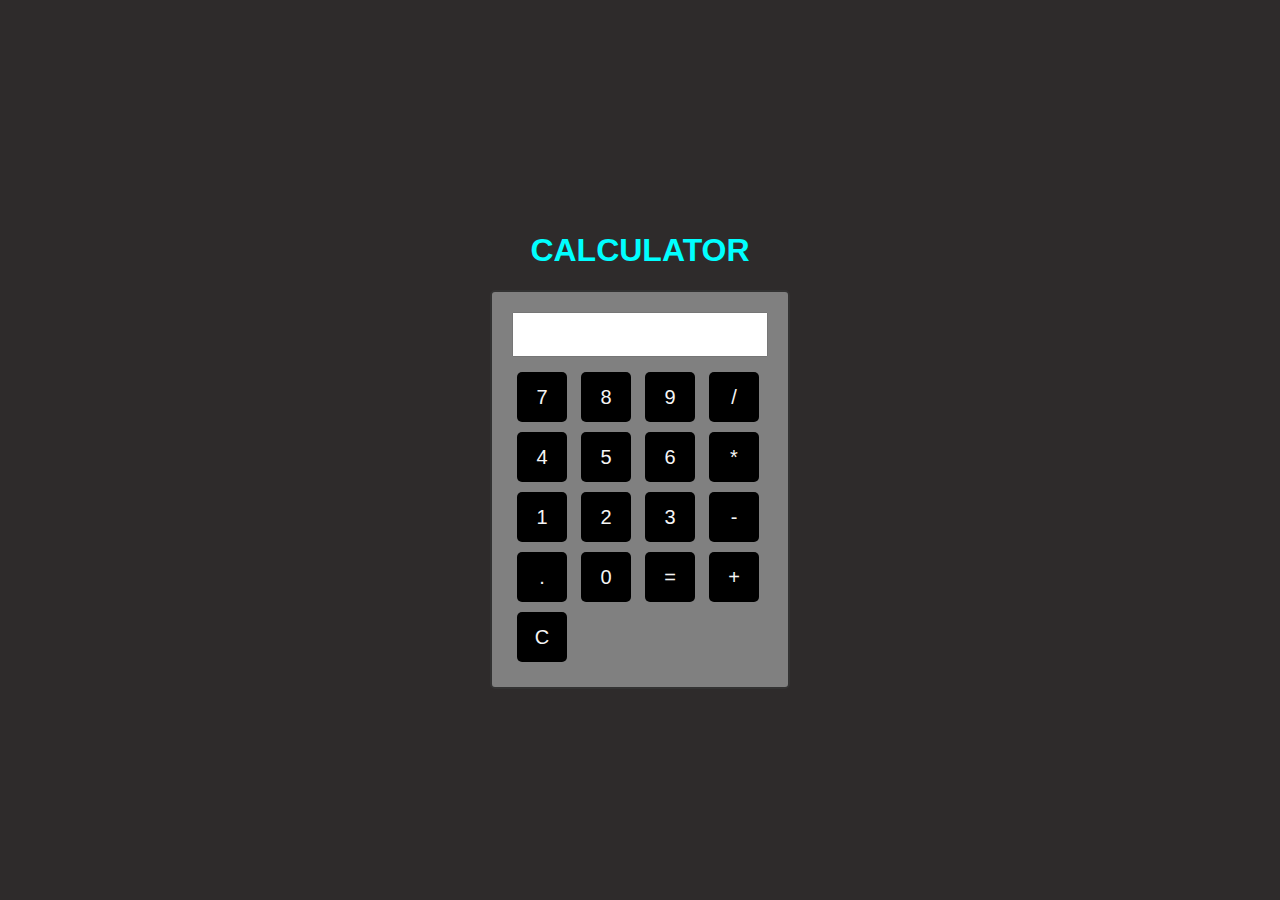
<file: Calculator/index.html>
<!DOCTYPE html>
<html lang="en">
<head>
  <meta charset="UTF-8">
  <meta name="viewport" content="width=device-width, initial-scale=1.0">
  <title>Calculator</title>
  <link rel="stylesheet" href="styles.css">
</head>
<body>
  <div class="heading">
    <h1>CALCULATOR</h1>
  </div>
  <div class="calculator">
    <input type="text" id="result" readonly>
    <div>
      <button onclick="appendToResult('7')">7</button>
    </div>
    <div>
      <button onclick="appendToResult('8')">8</button>
    </div>
    <div>
      <button onclick="appendToResult('9')">9</button>
    </div>
    <div>
      <button onclick="appendToResult('/')">/</button>
    </div>
    <div>
      <button onclick="appendToResult('4')">4</button>
    </div>
    <div>
      <button onclick="appendToResult('5')">5</button>
    </div>
    <div>
      <button onclick="appendToResult('6')">6</button>
    </div>
    <div>
      <button onclick="appendToResult('*')">*</button>
    </div>
    <div>
      <button onclick="appendToResult('1')">1</button>
    </div>
    <div>
      <button onclick="appendToResult('2')">2</button>
    </div>
    <div>
      <button onclick="appendToResult('3')">3</button>
    </div>
    <div>
      <button onclick="appendToResult('-')">-</button>
    </div>
    <div>
      <button onclick="appendToResult('.')">.</button>
    </div>
    <div>
      <button onclick="appendToResult('0')">0</button>
    </div>
    <div>
      <button onclick="calculate()">=</button>
    </div>
    <div>
      <button onclick="appendToResult('+')">+</button>
    </div>
    <div>
      <button onclick="clearResult()">C</button>
    </div>
  </div>
  
  <script>
    function appendToResult(value) {
      document.getElementById('result').value += value;
    }
    
    function calculate() {
      try {
        document.getElementById('result').value = eval(document.getElementById('result').value);
      } catch (error) {
        document.getElementById('result').value = 'Error';
      }
    }
    
    function clearResult() {
      document.getElementById('result').value = '';
    }
  </script>
</body>
</html>
</file>
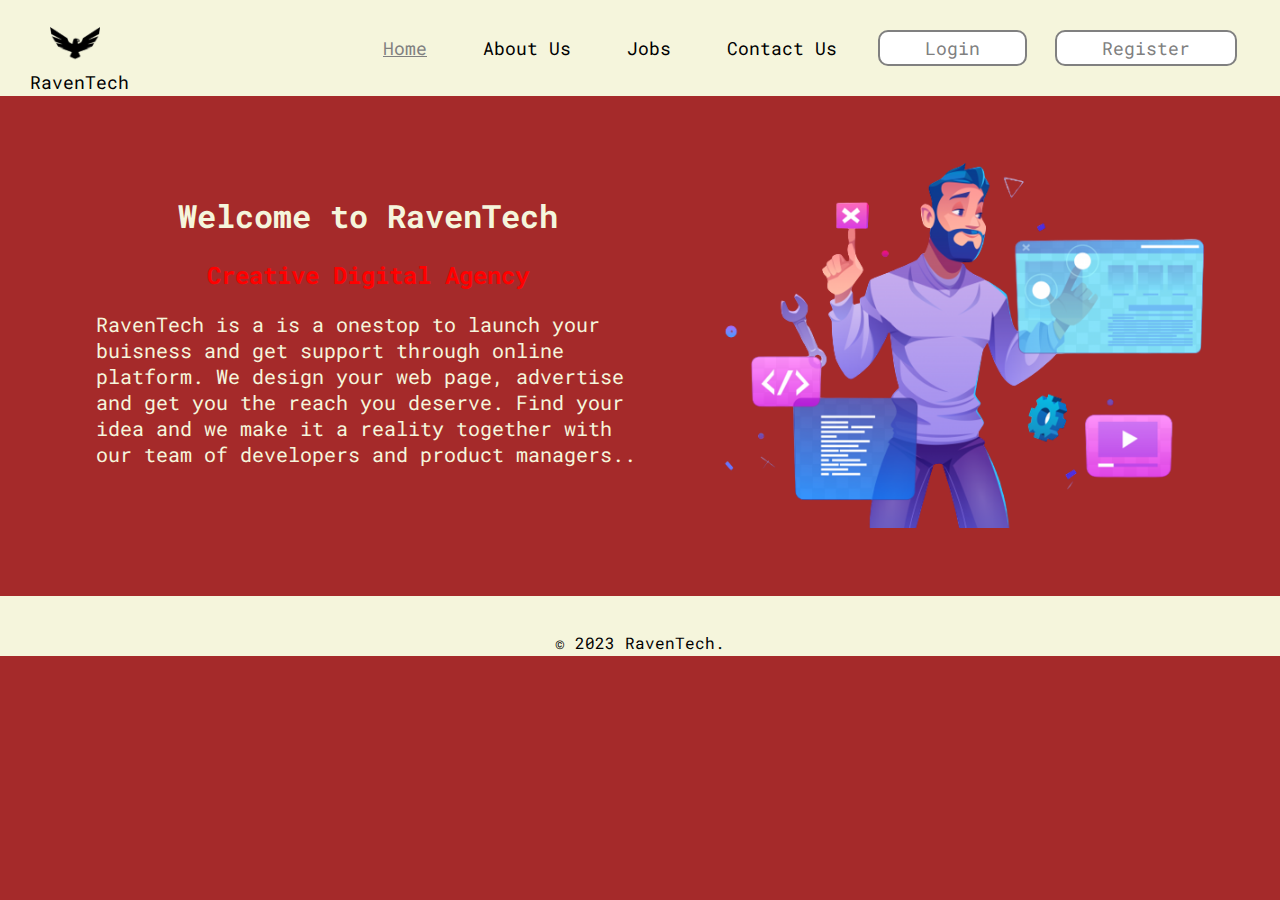
<file: Landing page/index.html>
<!DOCTYPE html>
<html lang="en">

<head>
    <meta charset="UTF-8">
    <meta http-equiv="X-UA-Compatible" content="IE=edge">
    <meta name="viewport" content="width=device-width, initial-scale=1.0">
    <title>Landing Page</title>
</head>
<link rel="preconnect" href="https://fonts.googleapis.com">
<link rel="preconnect" href="https://fonts.gstatic.com" crossorigin>
<link href="https://fonts.googleapis.com/css2?family=Roboto+Mono&display=swap" rel="stylesheet">
<link rel="stylesheet" href="styles.css">

<body>
    <div class="header">
        <div class="left">
            <!-- left box for logo -->
            <img src="assets/logo.png" alt="raven picture">
            <div>RavenTech</div>
        </div>
        <div class="mid">
            <!-- mid box for navbar -->
            <ul class="navbar">
                <li><a href="#" class="active">Home</a></li>
                <li><a href="#">About Us</a></li>
                <li><a href="#">Jobs</a></li>
                <li><a href="#">Contact Us</a></li>
            </ul>

        </div>
      
        <div class="right">
            <!-- right box for buttons -->
            <a href="/login"><button class="btn" a href>Login</button></a>
            
            <a href="/register"><button class="btn" a href>Register</button></a>
        </div>
    </div>

    <div class="objective">
        <h1>Welcome to RavenTech</h1>
        <h2>Creative Digital Agency</h2>
        <p>RavenTech is a is a onestop to launch your buisness and get support through online platform. We design your web page, advertise and get you the reach you deserve. Find your idea and we make it a reality together with our team of developers and product managers..</p>
    </div>

    <div class="extra">
        <img src="assets/extra.png" alt="">
    </div>

    <div class="footer">
      <p>&copy; 2023 RavenTech.</p>
    </div>

</body>

</html>
</file>
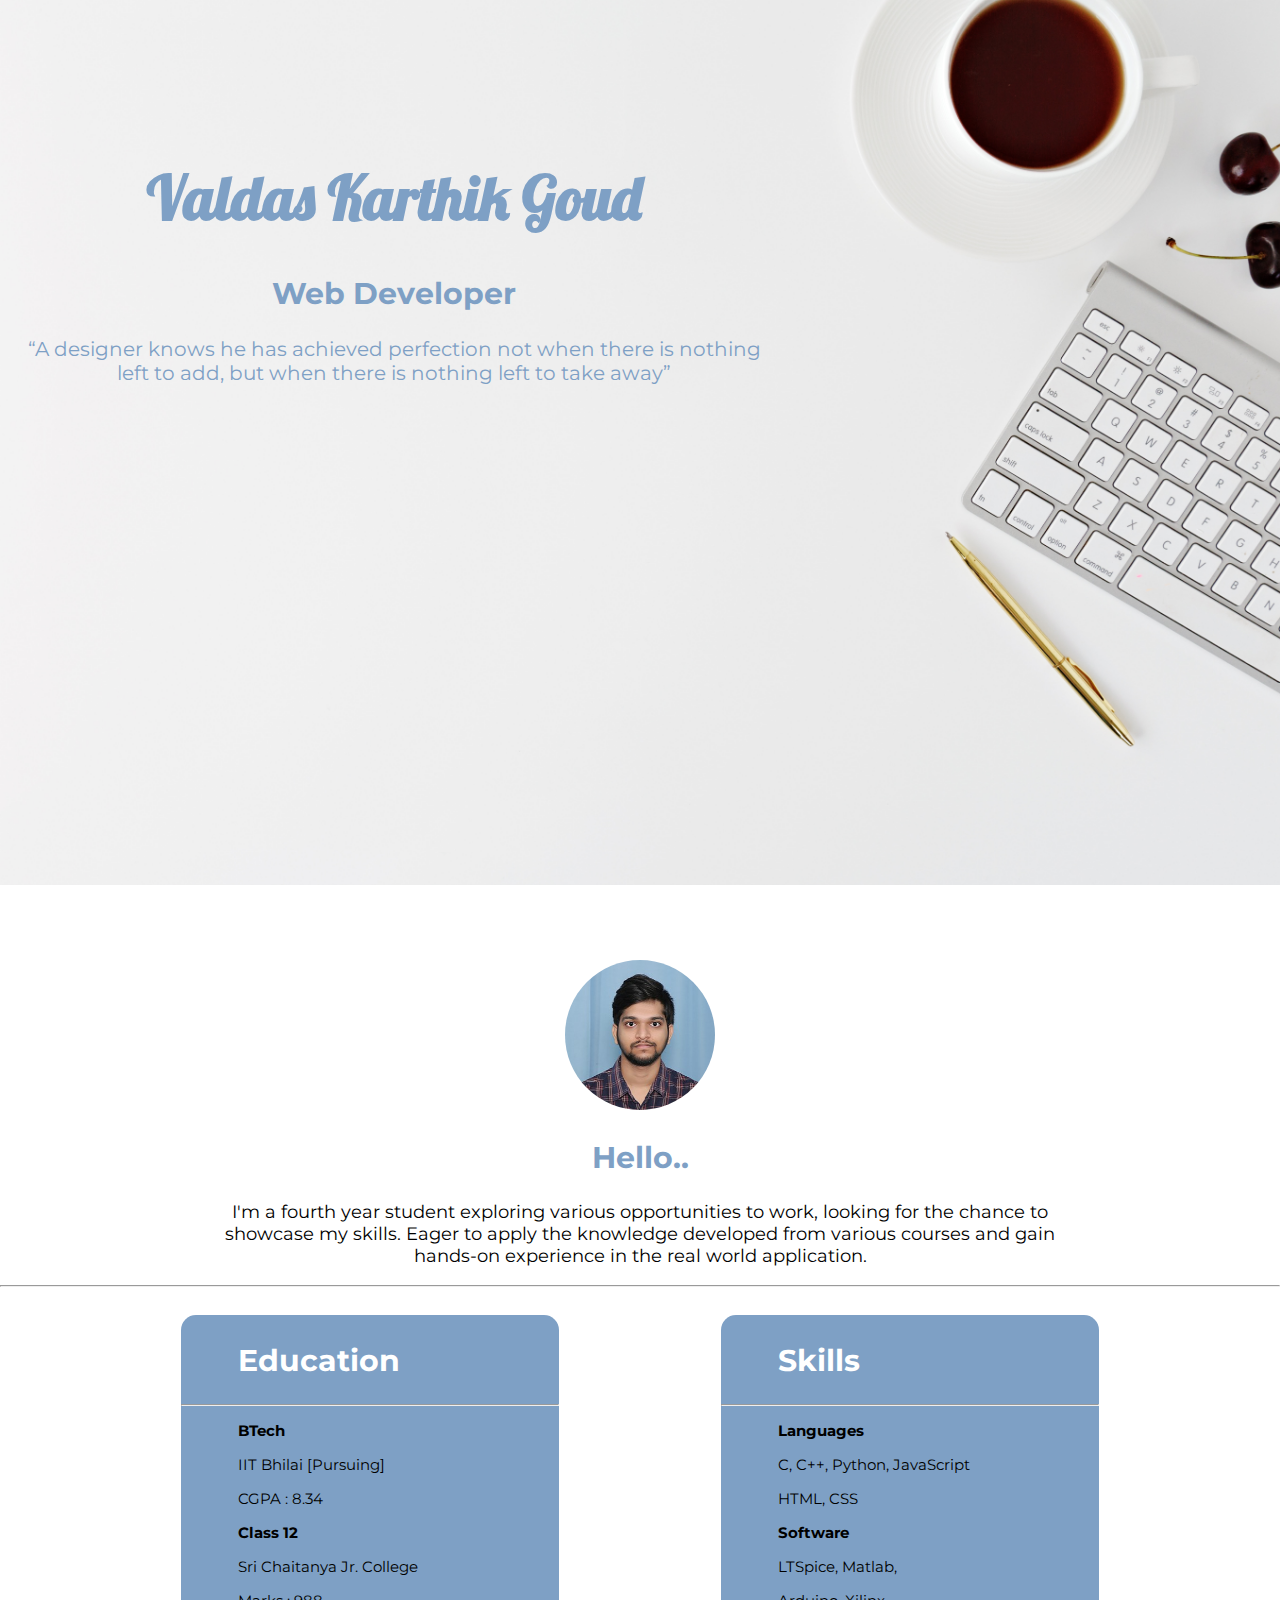
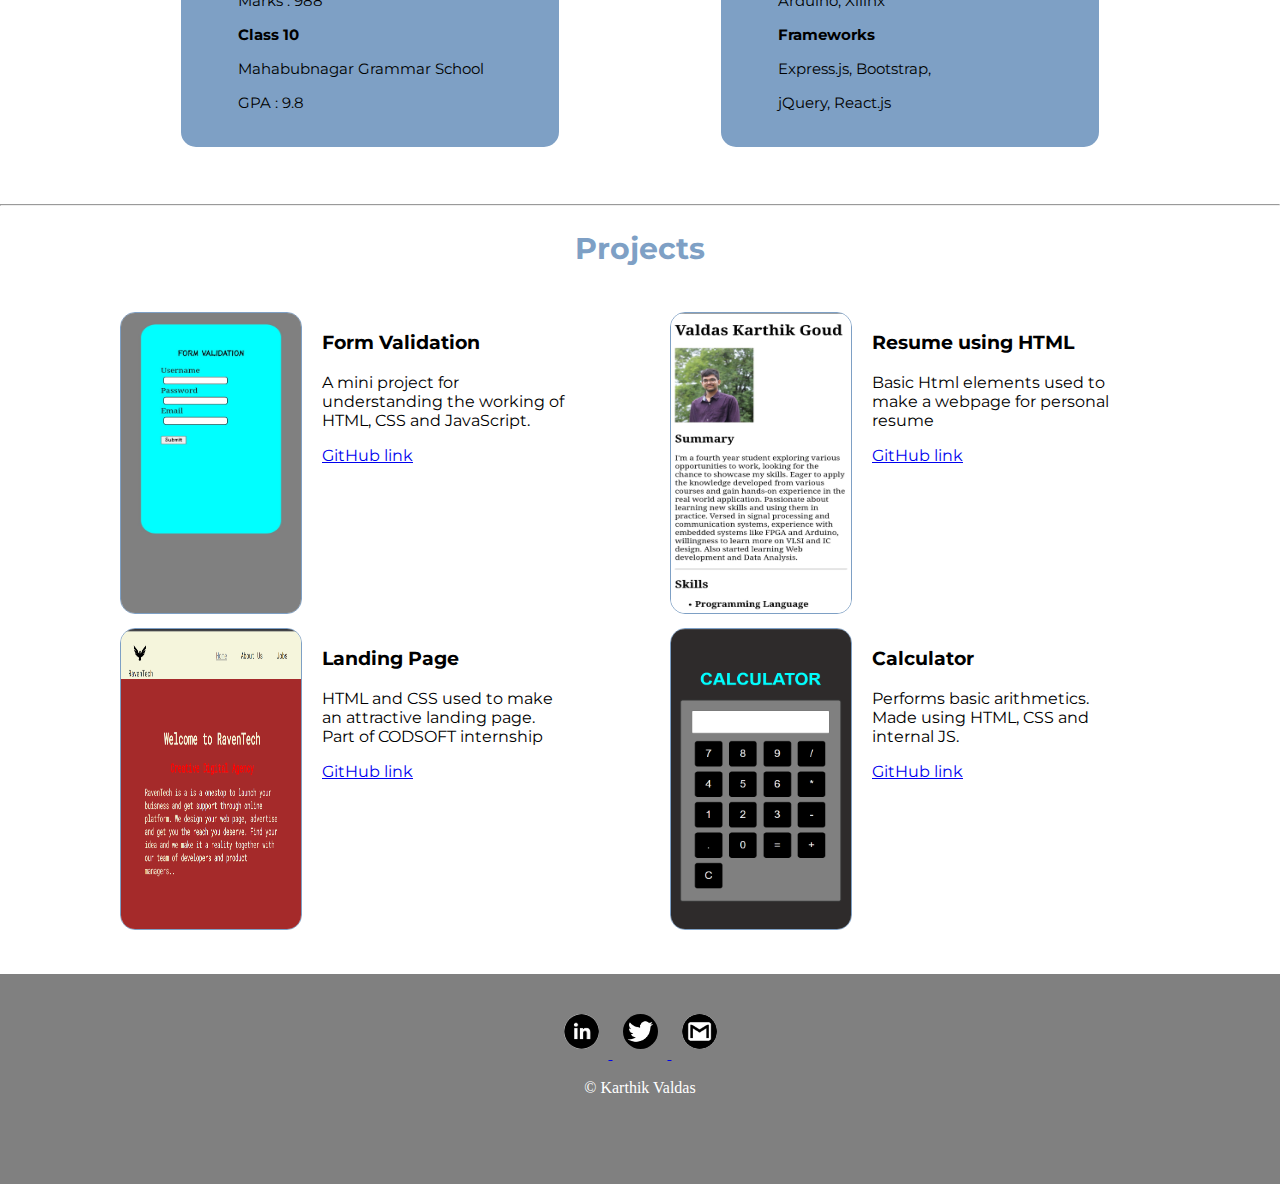
<file: Portfolio/index.html>
<!DOCTYPE html>
<html lang="en">
  <head>
    <meta charset="UTF-8" />
    <meta name="viewport" content="width=device-width, initial-scale=1.0" />
    <title>Karthik's Portfolio</title>
    <link rel="preconnect" href="https://fonts.googleapis.com" />
    <link rel="preconnect" href="https://fonts.gstatic.com" crossorigin />
    <link
      href="https://fonts.googleapis.com/css2?family=Libre+Baskerville:ital@1&family=Lobster&family=Montserrat&display=swap"
      rel="stylesheet"
    />
    <link rel="stylesheet" href="./style.css" />
  </head>
  <body>
    <div class="container header">
      <h1>Valdas Karthik Goud</h1>
      <h2>Web Developer</h2>
      <p>
        “A designer knows he has achieved perfection not when there is nothing
        left to add, but when there is nothing left to take away”
      </p>
    </div>

    <div class="container about">
      <img src="./assets/Passport_size.JPG" alt="Profile Photo" />
      <h2>Hello..</h2>
      <p>
        I'm a fourth year student exploring various opportunities to work,
        looking for the chance to showcase my skills. Eager to apply the
        knowledge developed from various courses and gain hands-on experience in
        the real world application.
      </p>
    </div>

    <hr />

    <div class="container work">
      <div class="edu">
        <h2>Education</h2>
        <hr>
        <h3>BTech</h3>
            <p>IIT Bhilai [Pursuing]</p>
            <p>CGPA : 8.34</p>
        <h3>Class 12</h3>
            <p>Sri Chaitanya Jr. College</p>
            <p>Marks : 988</p>
        <h3>Class 10</h3>
            <p>Mahabubnagar Grammar School</p>
            <p>GPA : 9.8</p>
      </div>

      <div class="skills">
        <h2>Skills</h2>
        <hr>
        <h3>Languages</h3>
            <p>C, C++, Python, JavaScript</p>
            <p>HTML, CSS</p>
        <h3>Software</h3>
            <p>LTSpice, Matlab,</p>
            <p>Arduino, Xilinx</p>
        <h3>Frameworks</h3>
            <p>Express.js, Bootstrap,</p>
            <p>jQuery, React.js</p>
      </div>
    </div>

    <hr />


    <h2>Projects</h2>

    <div class="container projects">

      <div class="form project">
        <a href="https://karthikvgithub-form-validation.netlify.app/"><img src="./assets/form-validation.jpg" alt="project image for form validation"/></a>
        <div>
            <h3>Form Validation</h3>
            <p>A mini project for understanding the working of HTML, CSS and JavaScript.</p>
            <a href="https://github.com/KarthikvGithub/Form-Validation-Mini-Project">GitHub link</a>
        </div>
        
      </div>

      <div class="html project">
        <a href="https://karthikvgithub.github.io/Resume-html/"><img src="./assets/resume-html.jpg" alt="project image for  html resume"/></a>
        <div>
            <h3>Resume using HTML</h3>
            <p>Basic Html elements used to make a webpage for personal resume</p>
            <a href="https://github.com/KarthikvGithub/Resume-html">GitHub link</a>
        </div>
      </div>

      <div class="landing project">
        <a href="#"><img src="./assets/landing.png" alt="project image for landing page"/></a>
        <div>
            <h3>Landing Page</h3>
            <p>HTML and CSS used to make an attractive landing page. Part of CODSOFT internship</p>
            <a href="https://github.com/KarthikvGithub/Codsoft/tree/main/Landing%20page">GitHub link</a>
        </div>
        
      </div>

      <div class="calci project">
        <a href="#"><img src="./assets/calci.png" alt="project image for  calculator"/></a>
        <div>
            <h3>Calculator</h3>
            <p>Performs basic arithmetics. Made using HTML, CSS and internal JS.</p>
            <a href="https://github.com/KarthikvGithub/Codsoft/tree/main/Calculator">GitHub link</a>
        </div>
      </div>

    </div>

    <div class="footer">
        <a href="https://www.linkedin.com/in/karthik-valdas-220591241">
            <img src="./assets/linked.png" style="height: 35px; border-radius: 50%;padding: 10px;" alt="LinkedIn logo">
        </a>
        <a href="https://twitter.com/karthik_valdas">
            <img src="./assets/tweet.png" style="height: 35px; border-radius: 50%; padding: 10px;" alt="twitter logo">
        </a>
        <a href="mailto: valdaskarthikgoud@gmail.com">
            <img src="./assets/mail.png" style="height: 35px; border-radius: 50%; padding: 10px;" alt="gmail logo">
        </a>
        <p>© Karthik Valdas</p>
    </div>
  </body>
</html>
</file>
<file: Calculator/styles.css>
body {
    font-family: Arial, sans-serif;
    background-color: rgb(46, 43, 43);
    display: flex;
    flex-direction: column;
    justify-content: center;
    align-items: center;
    height: 100vh;
    margin: 0;
}

.heading {
    color: aqua;
}

.calculator {
    border: 2px solid #333;
    border-radius: 5px;
    padding: 20px;
    background-color: gray;
    box-shadow: 0 2px 4px rgba(0, 0, 0, 0);
    display:grid;
    grid-template-columns: 1fr 1fr 1fr 1fr;
}

input[type="text"] {
    grid-column: span 4;
    margin-bottom: 10px;
    padding: 10px;
    font-size: 18px;
}

button {
    width: 50px;
    height: 50px;
    font-size: 20px;
    color: whitesmoke;
    margin: 5px;
    border: none;
    border-radius: 5px;
    cursor: pointer;
    background-color:black ;
}
</file>
<file: Landing page/styles.css>
body {
    color: black;
    display: grid;
    grid-template-columns: 1fr 1fr;
    background-color: brown;
    padding: 0;
    margin: 0;
    font-family: 'Roboto Mono', monospace;
}

.header{
    position: absolute;
    grid-column: span 2;
    background-color: beige;
    width: 100%;
}

.left {
    display: inline-block;
    /*border: 2px solid red;*/
    position: absolute;
    left: 30px;
    top: 15px;

}

.left img {
    padding: 4px 20px;
    width: 50px;
}

.left div {
    line-height: 11px;
    font: bold;
    font-size: 18px;
    text-align: center;
}

.mid {
    display: block;
    width: 50%;

    margin: 20px auto;
    /*border: 2px solid greenyellow;*/


}

.right {

    position: absolute;
    right: 34px;
    top: 30px;
    display: inline-block;
    /*border: 2px solid blueviolet;*/

}

.navbar {
    display: inline-block;
}

.navbar li {
    display: inline-block;
    font-size: 18px;
}

.navbar li a {
    color: black;
    text-decoration: none;
    padding: 34px 23px;


}

.navbar li a:hover,
.navbar li a.active {

    text-decoration: underline;
    color: gray;

}

.btn {
    font-family: 'Roboto Mono', monospace;
    margin: 0px 9px;
    background-color: white;
    color: gray;
    padding: 4px 45px;
    border: 2px solid gray;
    border-radius: 10px;
    font-size: 18px;
    cursor: pointer;
}

.btn:hover {
    background-color: black;
    color: white;
}

.objective {
    padding: 27% 0 10% 15%;
 }
 
.objective h1{
    text-align: center;
    color: beige;
 }

.objective h2{
    text-align: center;
    color:red;
 }

.objective p{
    /*text-align: center;*/
    color: beige;
    font-size: 20px;
    font-family: 'Roboto Mono', monospace;
 }

.extra {
    padding: 20% 0% 10% 10%;
}

.extra img {
    height: 400px;
}

.footer {
    grid-column: span 2;
    text-align: center;
    height: 20px;
    padding: 20px 0;
    background-color: beige;
    color: black;
}
</file>
<file: Portfolio/style.css>
body{
    color: black;
    margin: 0;
}

h1{
    font-size: 60px;
    font-family: 'Lobster', cursive;
    color: rgb(126, 160, 197);
}

h2{
    font-family: 'Montserrat', sans-serif;
    font-size: 30px;
    color: rgb(126, 160, 197);
    text-align: center;
}

.header p{
    font-family: 'Montserrat', sans-serif;
    font-size: 20px;
}

.work p{
    font-family: 'Montserrat', sans-serif;
    font-size: 15px;
    text-align: left;
    padding-left: 15%;
}

.work h2{
    color: white;
    text-align: left;
    padding-left: 15%;
}

.work h3{
    font-family: 'Montserrat', sans-serif;
    font-size: 15px;
    text-align: left;
    padding-left: 15%;
}

.about p{
    font-family: 'Montserrat', sans-serif;
    font-size: 18px;
}

.about img{
    height: 150px;
    border-radius: 50%;
}

.projects img{
    border: 1px solid rgb(126, 160, 197);
    border-radius: 15px;
    height: 300px;
    width: 180px
}

.header{
    background-image: url('assets/hero_background.jpg');
    background-repeat: no-repeat;
    background-size: cover;
    position: relative;
    padding: 120px 40vw 0 20px;
    color: rgb(126, 160, 197);
    height: 85vh;
    text-align: center;
}

.about{
    text-align: center;
    padding: 75px 200px 0 200px;
    background-color: white;
}

.work{
    padding: 20px 100px 0 100px;
    margin-bottom: 30px;
    background-color: white;
    display: grid;
    grid-template-columns: 1fr 1fr;
}

.skills{
    background-color: rgb(126, 160, 197);
    margin: 0 15% 5% 15%;
    border-radius: 15px;
    padding-bottom: 20px;
    padding-top : 2px;
    /* height: 200px;
    width: 200px; */
}

.edu{
    background-color: rgb(126, 160, 197);
    margin: 0 15% 5% 15%;
    border-radius: 15px;
    padding-bottom: 20px;
    padding-top: 2px;
    /* height: 200px;
    width: 200px; */
}

.projects{
    text-align: center;
    font-family: 'Montserrat', sans-serif;
    padding: 20px 80px 0px 100px;
    margin-bottom: 30px;
    background-color: white;
    display: grid;
    grid-template-columns: 1fr 1fr;
}

.project{
    display: flex;
    padding: 0 0 10px 0;
}

.projects div{
    padding: 0 40px 10px 20px;
    text-align: left;
}

.footer{
    padding: 30px;
    text-align: center;
    color: white;
    background-color: gray;
    height: 150px;
}

/* font-family: 'Libre Baskerville', serif;
font-family: 'Lobster', cursive;
font-family: 'Montserrat', sans-serif; */

@media(max-width: 600px){
 
    h1{
        font-size: 15px;
    }
    
    h2{
        font-size: 10px;
    }
    
    .header p{
        font-size: 7px;
    }
    
    .work p{
        font-size: 10px;
    }
    
    .work h3{
        font-size: 10px;
    }
    
    .about p{
        font-size: 10px;
    }
    
    .about img{
        height: 100px;
    }

    .projects img{
        height: 200px;
    }
    
    .header{
        background-repeat: no-repeat;
        position: relative;
        padding: 30px 50vw 20px 15px;
        color: rgb(126, 160, 197);
        height: 25vh;
        text-align: center;
    }
    
    .about{
        padding: 30px 15px 0 15px;
    }
    
    .work{
        padding: 0;
        margin : 0;
        display: block;
    }

    .work div{
        width: 200px;
        margin : 10%;
    }
    
    .projects{
        padding: 10px;
        margin-bottom: 30px;
        font-size: 10px;
        display: block;
    }
    
    .projects div{
        padding: 0 10px 10px 10px;
        text-align: left;
        align-items: center;
    }
    
    .footer{
        height: 100px;
    }
}
</file>
